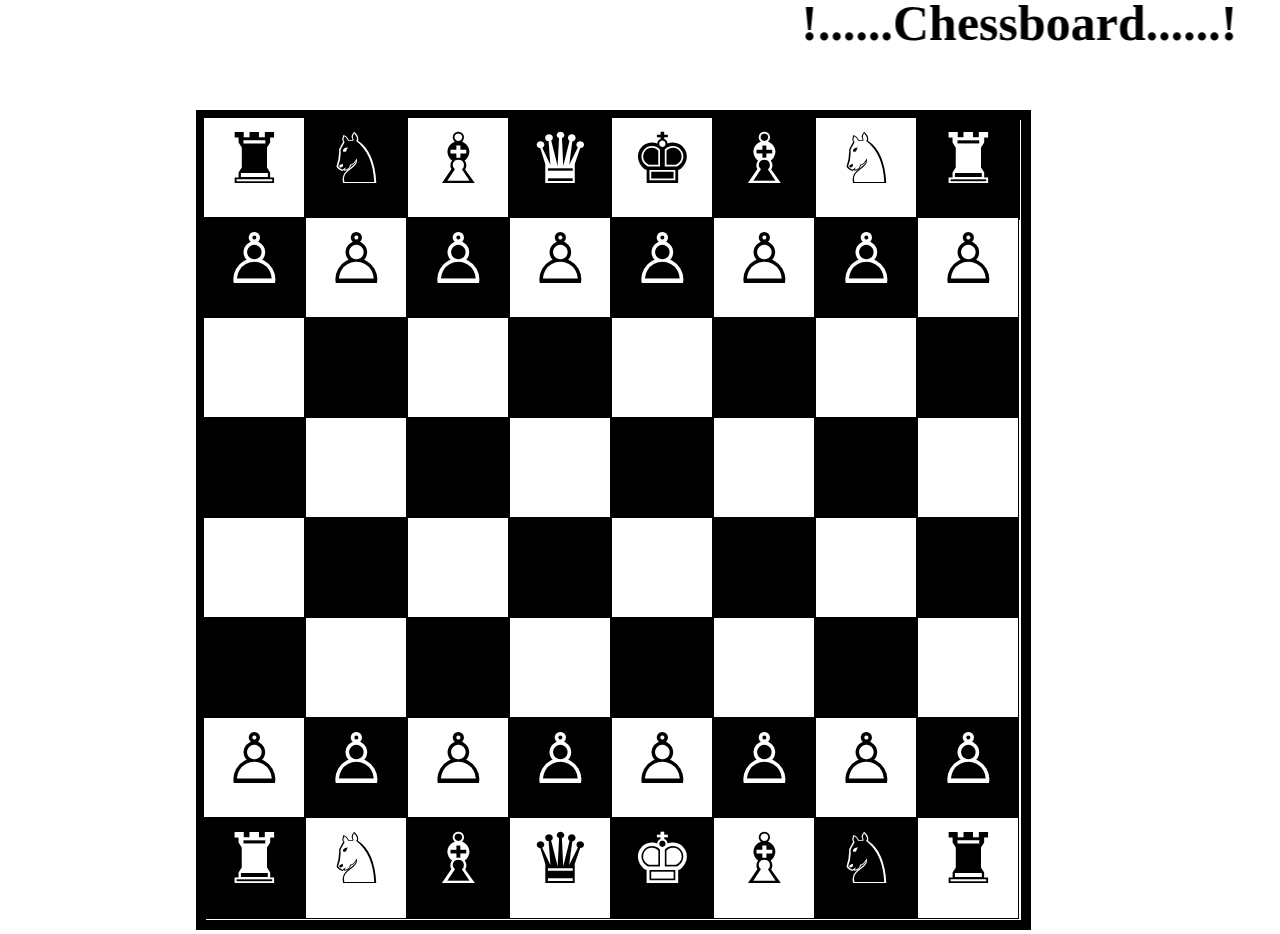
<file: chess.Exam/index.html>
<!DOCTYPE html>
<html lang="en">

<head>
        <meta charset="UTF-8">
        <meta name="viewport" content="width=device-width, initial-scale=1.0">
        <title>Document</title>
        <link rel="stylesheet" href="style.css">
</head>

<body>
        <h1><Marquee behavior="alternate">!......Chessboard......!</Marquee></h1>
        <div class="as">
                <div class="sdiv">
                        <div class="a">&#9820</div>
                        <div class="b">&#9817</div>
                        <div class="a"></div>
                        <div class="b"></div>
                        <div class="a"></div>
                        <div class="b"></div>
                        <div class="a">&#9817</div>
                        <div class="b">&#9820</div>
                </div>
                <div class="sdiv">
                        <div class="b">&#9816</div>
                        <div class="a">&#9817</div>
                        <div class="b"></div>
                        <div class="a"></div>
                        <div class="b"></div>
                        <div class="a"></div>
                        <div class="b">&#9817</div>
                        <div class="a">&#9816</div>
                </div>
                <div class="sdiv">

                        <div class="a">&#9815</div>
                        <div class="b">&#9817</div>
                        <div class="a"></div>
                        <div class="b"></div>
                        <div class="a"></div>
                        <div class="b"></div>
                        <div class="a">&#9817</div>
                        <div class="b">&#9815</div>
                </div>
                <div class="sdiv">
                        <div class="b">&#9819</div>
                        <div class="a">&#9817</div>
                        <div class="b"></div>
                        <div class="a"></div>
                        <div class="b"></div>
                        <div class="a"></div>
                        <div class="b">&#9817</div>
                        <div class="a">&#9819</div>
                </div>
                <div class="sdiv">
                        <div class="a">&#9818</div>
                        <div class="b">&#9817</div>
                        <div class="a"></div>
                        <div class="b"></div>
                        <div class="a"></div>
                        <div class="b"></div>
                        <div class="a">&#9817</div>
                        <div class="b">&#9818</div>
                </div>
                <div class="sdiv">
                        <div class="b">&#9815</div>
                        <div class="a">&#9817</div>
                        <div class="b"></div>
                        <div class="a"></div>
                        <div class="b"></div>
                        <div class="a"></div>
                        <div class="b">&#9817</div>
                        <div class="a">&#9815</div>
                </div>
                <div class="sdiv">
                        <div class="a">&#9816</div>
                        <div class="b">&#9817</div>
                        <div class="a"></div>
                        <div class="b"></div>
                        <div class="a"></div>
                        <div class="b"></div>
                        <div class="a">&#9817</div>
                        <div class="b">&#9816</div>
                </div>
                <div class="sdiv">
                        <div class="b">&#9820</div>
                        <div class="a">&#9817</div>
                        <div class="b"></div>
                        <div class="a"></div>
                        <div class="b"></div>
                        <div class="a"></div>
                        <div class="b">&#9817</div>
                        <div class="a">&#9820</div>
                </div>
        </div>

</body>

</html>
</file>
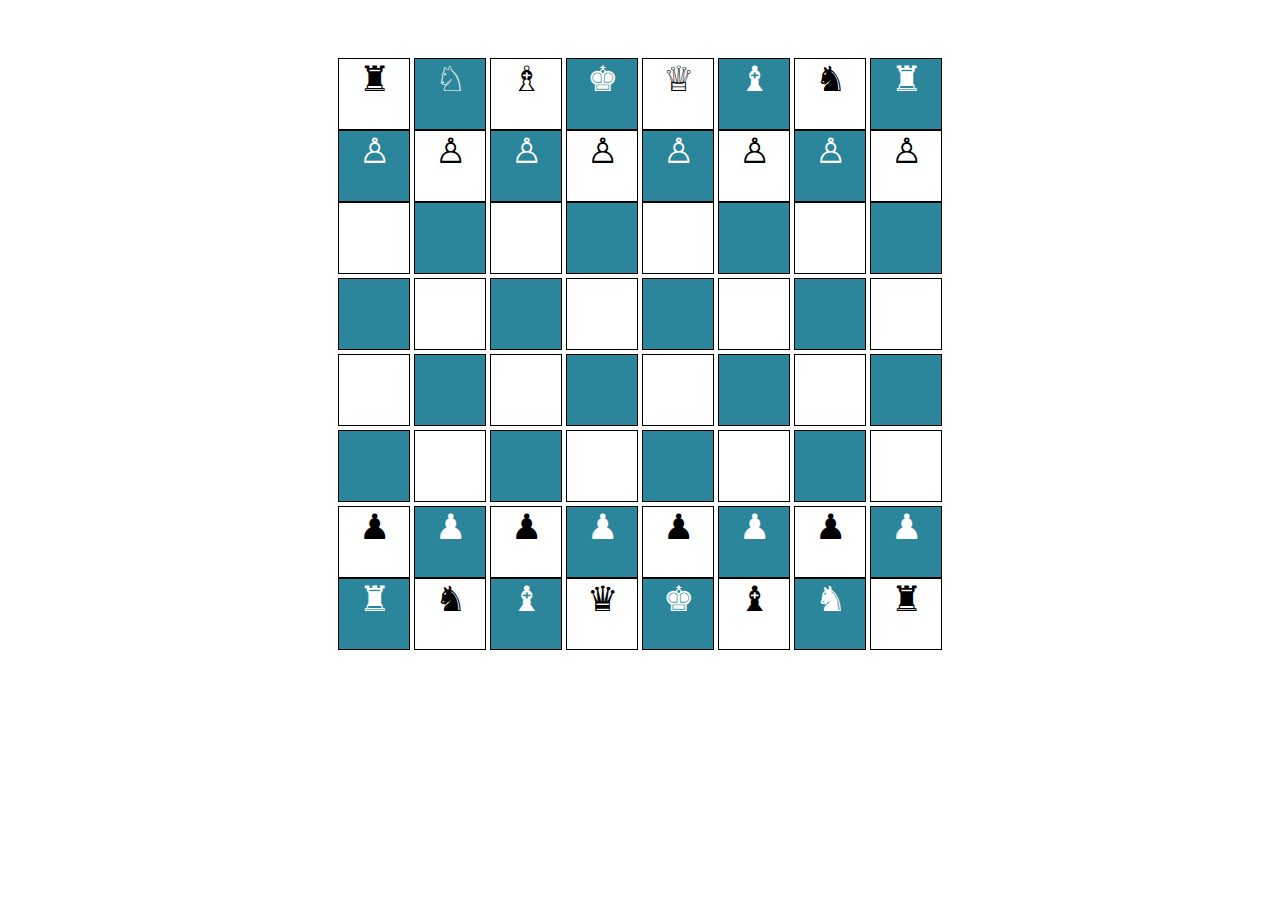
<file: flot chess/index.html>
<!DOCTYPE html>
<html lang="en">
<head>
    <meta charset="UTF-8">
    <meta name="viewport" content="width=device-width, initial-scale=1.0">
    <title>Chess Board</title>
    <link rel="stylesheet" href="float.css">
</head>
<body>
    <div class="chess">
        <div>
            <div class="box">&#9820;</div>
            <div class="box black">&#9816;</div>
            <div class="box">&#9815;</div>
            <div class="box black">&#9818;</div>
            <div class="box">&#9813;</div>
            <div class="box black">&#9821;</div>
            <div class="box">&#9822;</div>
            <div class="box black">&#9820;</div>
        </div>
        <div>
            <div class="box black">&#9817;</div>
            <div class="box">&#9817;</div>
            <div class="box black">&#9817;</div>
            <div class="box">&#9817;</div>
            <div class="box black">&#9817;</div>
            <div class="box">&#9817;</div>
            <div class="box black">&#9817;</div>
            <div class="box">&#9817;</div>
        </div>
        <div>
            <div class="box"></div>
            <div class="box black"></div>
            <div class="box"></div>
            <div class="box black"></div>
            <div class="box"></div>
            <div class="box black"></div>
            <div class="box"></div>
            <div class="box black"></div>
        </div>
        <div>
            <div class="box black"></div>
            <div class="box"></div>
            <div class="box black"></div>
            <div class="box"></div>
            <div class="box black"></div>
            <div class="box"></div>
            <div class="box black"></div>
            <div class="box"></div>
        </div>
        <div>
            <div class="box"></div>
            <div class="box black"></div>
            <div class="box"></div>
            <div class="box black"></div>
            <div class="box"></div>
            <div class="box black"></div>
            <div class="box"></div>
            <div class="box black"></div>
        </div>
        <div>
            <div class="box black"></div>
            <div class="box"></div>
            <div class="box black"></div>
            <div class="box"></div>
            <div class="box black"></div>
            <div class="box"></div>
            <div class="box black"></div>
            <div class="box"></div>
        </div>
        <div>
            <div class="box">&#9823;</div>
            <div class="box black">&#9823;</div>
            <div class="box">&#9823;</div>
            <div class="box black">&#9823;</div>
            <div class="box">&#9823;</div>
            <div class="box black">&#9823;</div>
            <div class="box">&#9823;</div>
            <div class="box black">&#9823;</div>
        </div>
        <div>
            <div class="box black">&#9820;</div>
            <div class="box">&#9822;</div>
            <div class="box black">&#9821;</div>
            <div class="box">&#9819;</div>
            <div class="box black">&#9818;</div>
            <div class="box">&#9821;</div>
            <div class="box black">&#9822;</div>
            <div class="box">&#9820;</div>
            
        </div>
    </div>
</body>
</html>
</file>
<file: chess.Exam/style.css>
*{
    margin: -2px;
}

.as{
    width: 815px;
    height: 800px;
    border: 10px solid black;
    display: inline-block;
    margin-top: 50px;
    margin-right: 50px;
    margin-left: 200px;
    }
    .sdiv{
        display: inline-block;
    }
    .as div{
    width: 100px;
    height: 100px;
    border: 1px solid black;
    font-size: 70px;
    text-align: center;
    }
    
    .a{
    background-color: white;
    
    }
    .b{
    background-color:black;
    color: white;
    }
    h1{
        text-align: center;
        font-size: 50px;
    }
</file>
<file: flot chess/float.css>
.chess{
    /* border: 1px solid black; */
    width: 100%;
    height: 50%;
    text-align: center;
    display: inline-block;
    margin-top: 50px;
}
.box{
    border: 1px solid black;
    width: 70px;
    height: 70px;
    margin: 2px;
    display: inline-block;
    margin-top: auto;
    margin-bottom: auto;
    font-size: 35px;
    margin: 0;
}
.black{
    background-color: rgb(43, 133, 155);
    color: white;
    display: inline-block;
    font-size: 35px;
    margin: 0;
}
</file>
